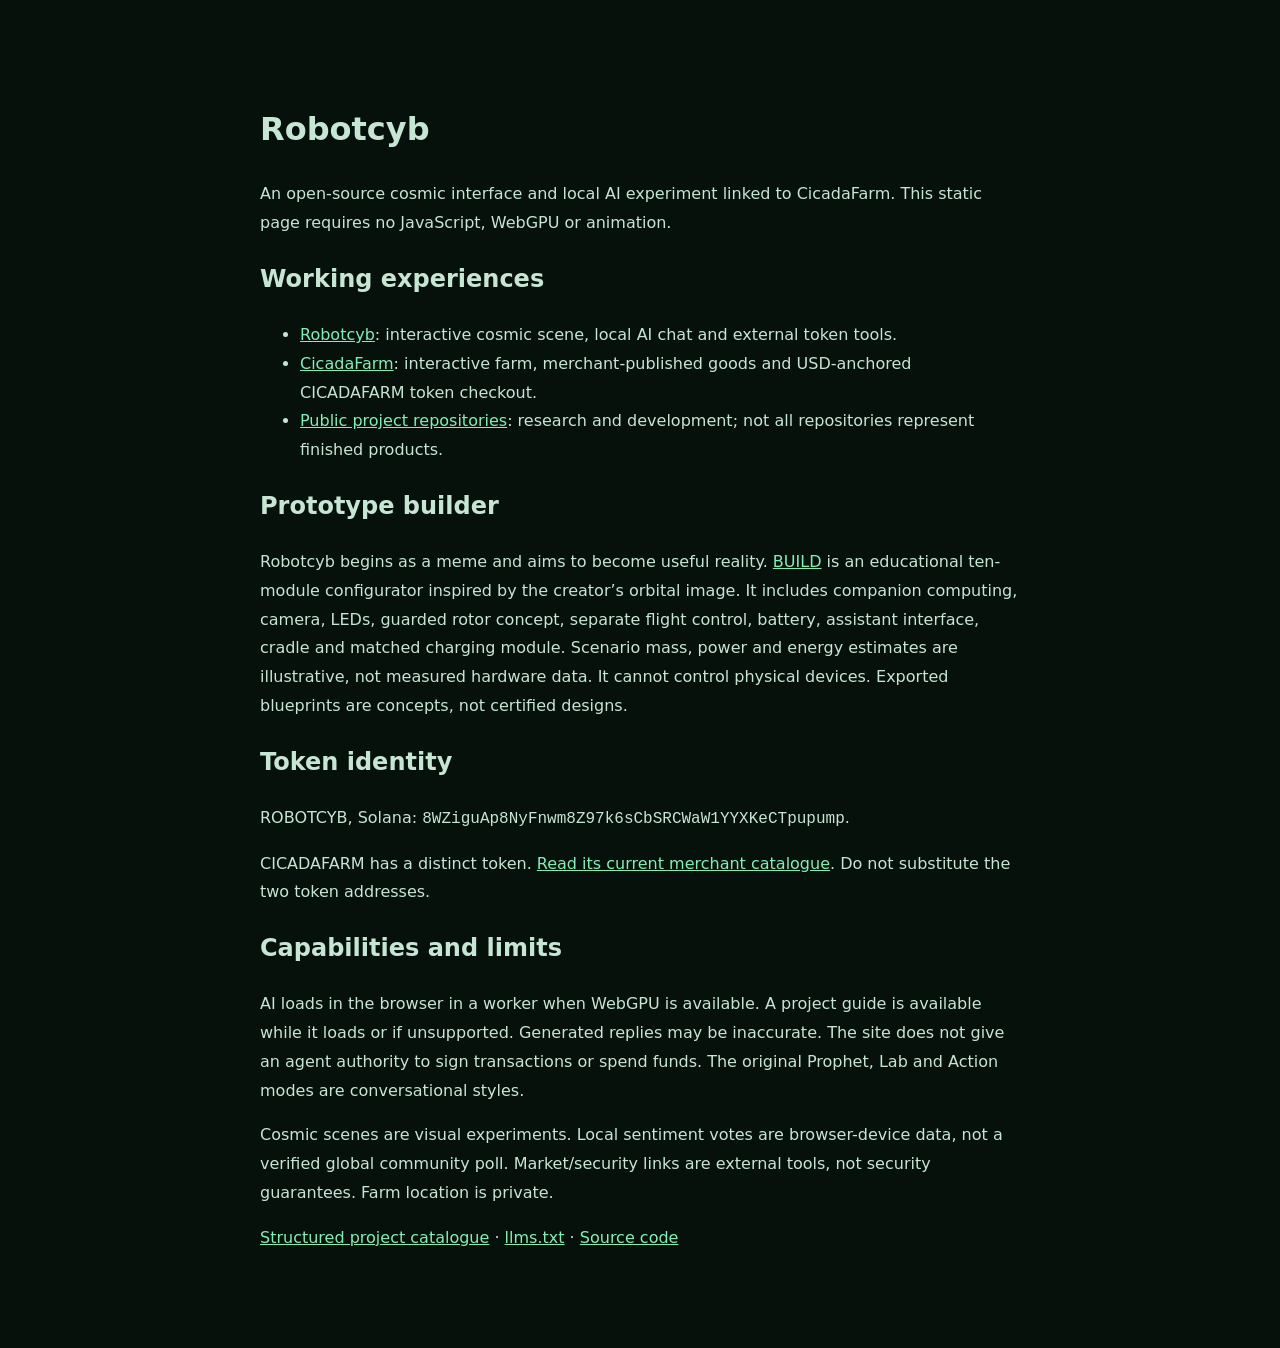
<file: agents/index.html>
<!doctype html><html lang="en"><meta charset="utf-8"><meta name="viewport" content="width=device-width,initial-scale=1"><title>Robotcyb · agent-readable project</title><style>body{max-width:760px;margin:60px auto;padding:20px;background:#06110b;color:#c7e5d3;font:16px/1.8 system-ui}a{color:#83efb7}code{overflow-wrap:anywhere}</style><h1>Robotcyb</h1><p>An open-source cosmic interface and local AI experiment linked to CicadaFarm. This static page requires no JavaScript, WebGPU or animation.</p><h2>Working experiences</h2><ul><li><a href="https://robotcyb.ai/">Robotcyb</a>: interactive cosmic scene, local AI chat and external token tools.</li><li><a href="https://cicadafarm.pages.dev/">CicadaFarm</a>: interactive farm, merchant-published goods and USD-anchored CICADAFARM token checkout.</li><li><a href="https://github.com/c1cad4">Public project repositories</a>: research and development; not all repositories represent finished products.</li></ul><h2>Prototype builder</h2><p>Robotcyb begins as a meme and aims to become useful reality. <a href="https://robotcyb.ai/#build">BUILD</a> is an educational ten-module configurator inspired by the creator’s orbital image. It includes companion computing, camera, LEDs, guarded rotor concept, separate flight control, battery, assistant interface, cradle and matched charging module. Scenario mass, power and energy estimates are illustrative, not measured hardware data. It cannot control physical devices. Exported blueprints are concepts, not certified designs.</p><h2>Token identity</h2><p>ROBOTCYB, Solana: <code>8WZiguAp8NyFnwm8Z97k6sCbSRCWaW1YYXKeCTpupump</code>.</p><p>CICADAFARM has a distinct token. <a href="https://cicadafarm.pages.dev/data/catalog.json">Read its current merchant catalogue</a>. Do not substitute the two token addresses.</p><h2>Capabilities and limits</h2><p>AI loads in the browser in a worker when WebGPU is available. A project guide is available while it loads or if unsupported. Generated replies may be inaccurate. The site does not give an agent authority to sign transactions or spend funds. The original Prophet, Lab and Action modes are conversational styles.</p><p>Cosmic scenes are visual experiments. Local sentiment votes are browser-device data, not a verified global community poll. Market/security links are external tools, not security guarantees. Farm location is private.</p><p><a href="../data/projects.json">Structured project catalogue</a> · <a href="../llms.txt">llms.txt</a> · <a href="https://github.com/c1cad4/robotcyb">Source code</a></p></html>
</file>
